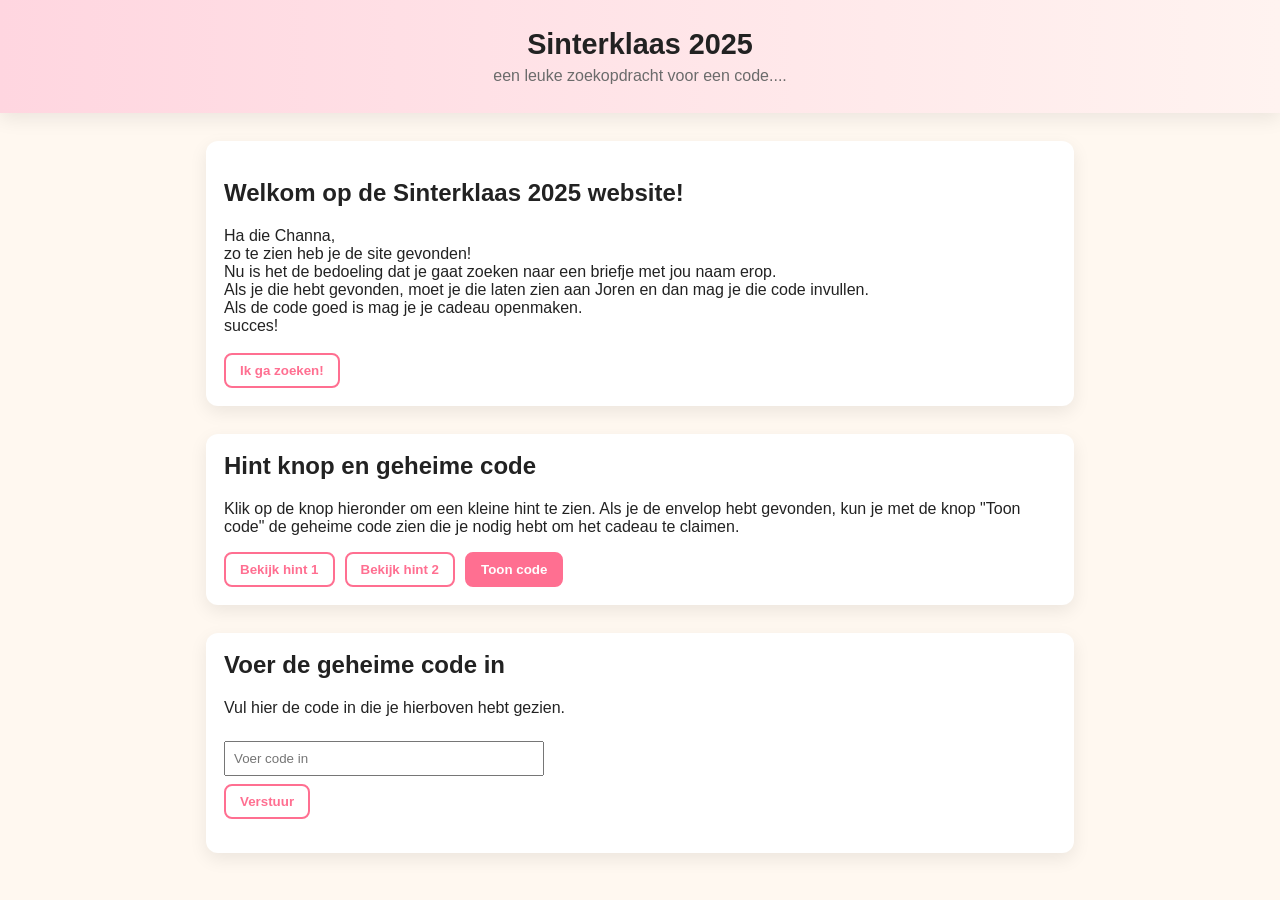
<file: index.html>
<!DOCTYPE html>
<html lang="nl">
    <head>
        <meta charset="utf-8">
        <meta name="viewport" content="width=device-width, initial-scale=1">
        <title>Sinterklaas Verrassing</title>
        <link rel="stylesheet" href="css.css">
        <script src="Java.js" defer></script>
    </head>
    <body>
        <header class="site-header">
            <h1>Sinterklaas 2025</h1>
            <p class="subtitle">een leuke zoekopdracht voor een code....</p>
        </header> 
        <main class="container">
            <section class="card">
                <h1>Welkom op de Sinterklaas 2025 website!</h1>
                <div>Ha die Channa,<br> zo te zien heb je de site gevonden!</div>
                <div>Nu is het de bedoeling dat je gaat zoeken naar een briefje met jou naam erop.</div>
                <div>Als je die hebt gevonden, moet je die laten zien aan Joren en dan mag je die code invullen. <br>
                Als de code goed is mag je je cadeau openmaken.</div>
                <div>succes!</div>
                <br>
                <button id="startSearch" class="btn">Ik ga zoeken!</button>
            </section>  
        </main> 
        <main class="container">
            <section class="card">
                <h2>Hint knop en geheime code</h2>
                <p>Klik op de knop hieronder om een kleine hint te zien. Als je de envelop hebt gevonden, kun je met de knop "Toon code" de geheime code zien die je nodig hebt om het cadeau te claimen.</p>
                <div class="actions">
                    <button id="showHint" class="btn outline 1">Bekijk hint 1</button>
                    <button id="showHint 2" class="btn outline 2">Bekijk hint 2</button>
                    <button id="openCode" class="btn primary">Toon code</button>
                </div>
            </section>
        </main>
        <!-- Modal voor code -->
        <div id="modal" class="modal" aria-hidden="true">
            <div class="modal-content" role="dialog" aria-modal="true">
            <button class="close" id="closeModal" aria-label="Sluit">&times;</button>
            <h3>Geheime code</h3>
            <p class="code" id="giftCode">##SINTERKLAAS2025##</p>
            <button id="copyCode" class="btn">Kopieer code</button>
            <p>Gebruik deze code om je cadeau te krijgen. Bewaar hem goed!</p>
            </div>
        </div>

        <!-- eenvoudige hint-popup -->
        <div id="hintBox" class="hint 1" aria-hidden="true">
            <p>Hint: misschien zijn er wel meerdere codes....</p>
            <button id="closeHint" class="btn small">Sluit</button>
        </div>
                <div id="hintBox 2" class="hint 2" aria-hidden="true">
            <p>Hint: misschien zijn er wel meerdere codes!!!...</p>
            <button id="closeHint" class="btn small">Sluit</button>
        </div>
            <!-- CODE INVOER -->
            <main class="container">
              <section class="card">
                <h2>Voer de geheime code in</h2>
                <p>Vul hier de code in die je hierboven hebt gezien.</p>
                <input type="text" id="codeInput" placeholder="Voer code in" style="padding:8px; width:100%; max-width:320px; margin-top:8px;">
                <div style="margin-top:8px;">
                  <button id="submitCode" class="btn">Verstuur</button>
                </div>
                <p id="result" aria-live="polite" style="margin-top:10px; font-weight:600;"></p>
              </section>
            </main>
    </body>
</html>
</file>
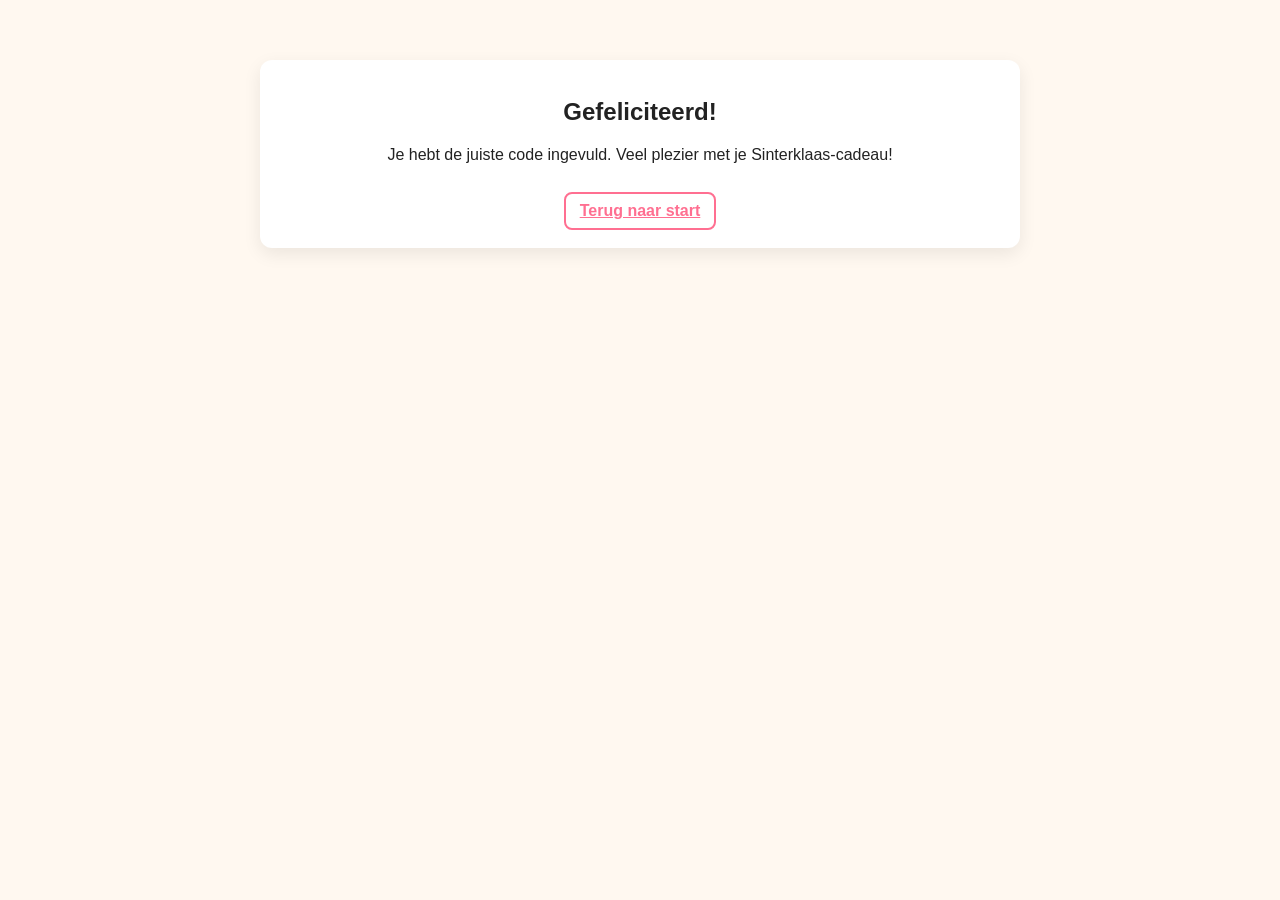
<file: gefeliciteerd.html>
<!DOCTYPE html>
<html lang="nl">
<head>
  <meta charset="utf-8">
  <meta name="viewport" content="width=device-width, initial-scale=1">
  <title>Gefeliciteerd</title>
  <link rel="stylesheet" href="css.css">
</head>
<body>

  <main class="container"  style="max-width:800px;margin:40px auto;padding:20px;text-align:center">
    <section class="card">
    <h1>Gefeliciteerd!</h1>
    <p>Je hebt de juiste code ingevuld. Veel plezier met je Sinterklaas-cadeau!</p>
    <a href="index.html" class="btn" style="margin-top:12px;display:inline-block">Terug naar start</a>
  </section>
  </main>
</body>
</html>
</file>
<file: css.css>
:root{
  --bg: #fff8f0;
  --card: #ffffff;
  --accent: #ff6f91;
  --muted: #6b6b6b;
  --shadow: 0 6px 18px rgba(0,0,0,0.08);
}
*{box-sizing:border-box}
body{
  font-family: "Segoe UI", Arial, sans-serif;
  margin:0;
  background:var(--bg);
  color:#222;
  -webkit-font-smoothing:antialiased;
}
.site-header{
  background: linear-gradient(90deg,#ffd6e0,#fff3f0);
  padding:28px 16px;
  text-align:center;
  box-shadow:var(--shadow);
}
.site-header h1{margin:0;font-size:1.8rem}
.subtitle{margin:6px 0 0;color:var(--muted)}
.container{
  max-width:900px;
  margin:28px auto;
  padding:0 16px;
  display:grid;
  grid-template-columns:1fr;
  gap:18px;
}
.card{
  background:var(--card);
  border-radius:12px;
  padding:18px;
  box-shadow:var(--shadow);
}
.card h2{margin-top:0}
.note{color:var(--muted);font-style:italic}
.actions{display:flex;gap:10px;flex-wrap:wrap;margin-top:8px}
.btn{
  background:transparent;
  border:2px solid var(--accent);
  color:var(--accent);
  padding:8px 14px;
  border-radius:8px;
  cursor:pointer;
  font-weight:600;
}
.btn.primary{
  background:var(--accent);
  color:white;
  border-color:var(--accent);
}
.btn.outline{background:transparent}
.btn.small{padding:6px 10px;font-size:0.9rem}
.small{font-size:0.85rem;color:var(--muted)}

/* modal */
.modal{
  position:fixed;
  inset:0;
  display:none;
  align-items:center;
  justify-content:center;
  background:rgba(0,0,0,0.45);
  z-index:1000;
  padding:20px;
}
.modal[aria-hidden="false"]{display:flex}
.modal-content{
  background:white;
  border-radius:10px;
  padding:20px;
  max-width:420px;
  width:100%;
  position:relative;
  text-align:center;
}
.modal-content .code{
  font-family:monospace;
  font-size:1.4rem;
  background:#f7f7f7;
  padding:10px 12px;
  border-radius:6px;
  display:inline-block;
  margin:10px 0;
}
.close{
  position:absolute;
  right:8px;
  top:8px;
  background:transparent;
  border:0;
  font-size:1.4rem;
  cursor:pointer;
}

/* hint box */
.hint{
  position:fixed;
  right:20px;
  bottom:20px;
  background:#fffbe6;
  border:1px solid #ffe7b3;
  padding:12px;
  border-radius:8px;
  box-shadow:var(--shadow);
  display:none;
  z-index:900;
}
.hint[aria-hidden="false"]{display:block}

/* responsive */
@media (max-width:600px){
  .site-header h1{font-size:1.3rem}
  .modal-content{padding:16px}
}
</file>
